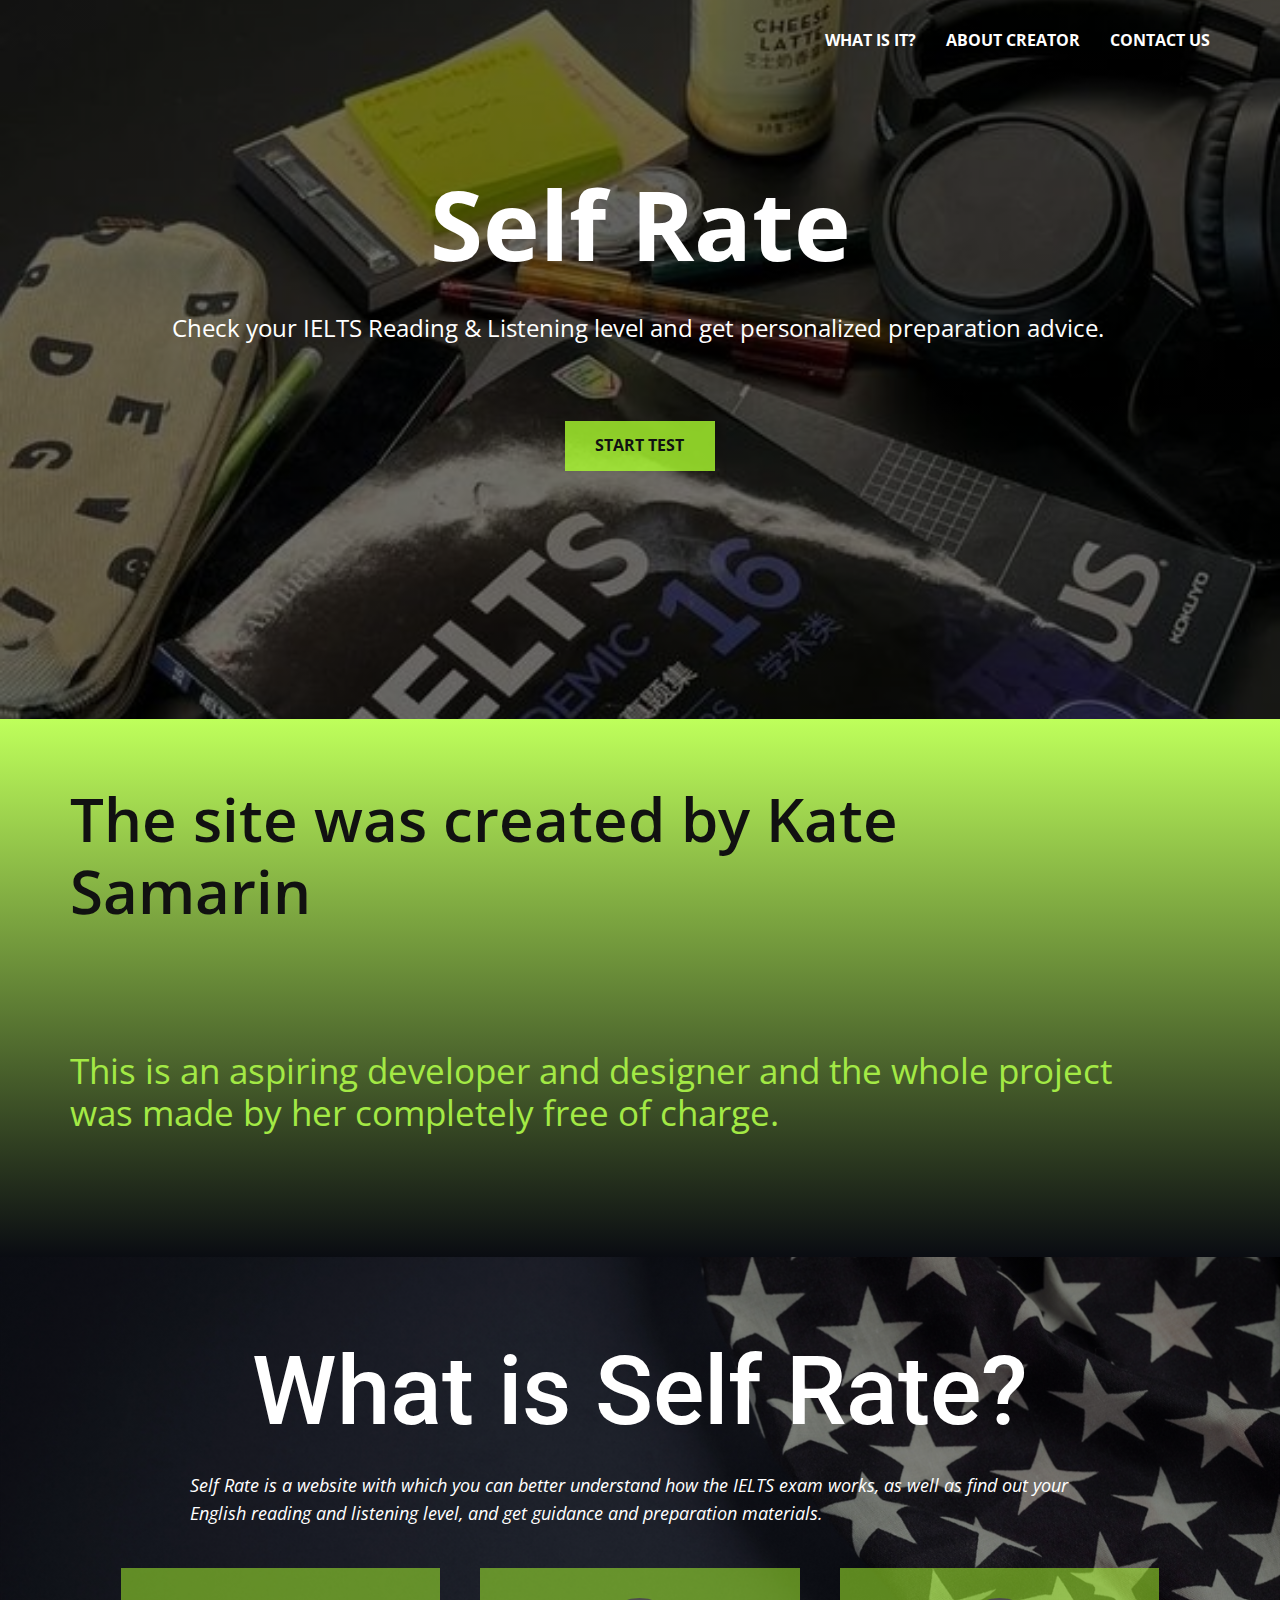
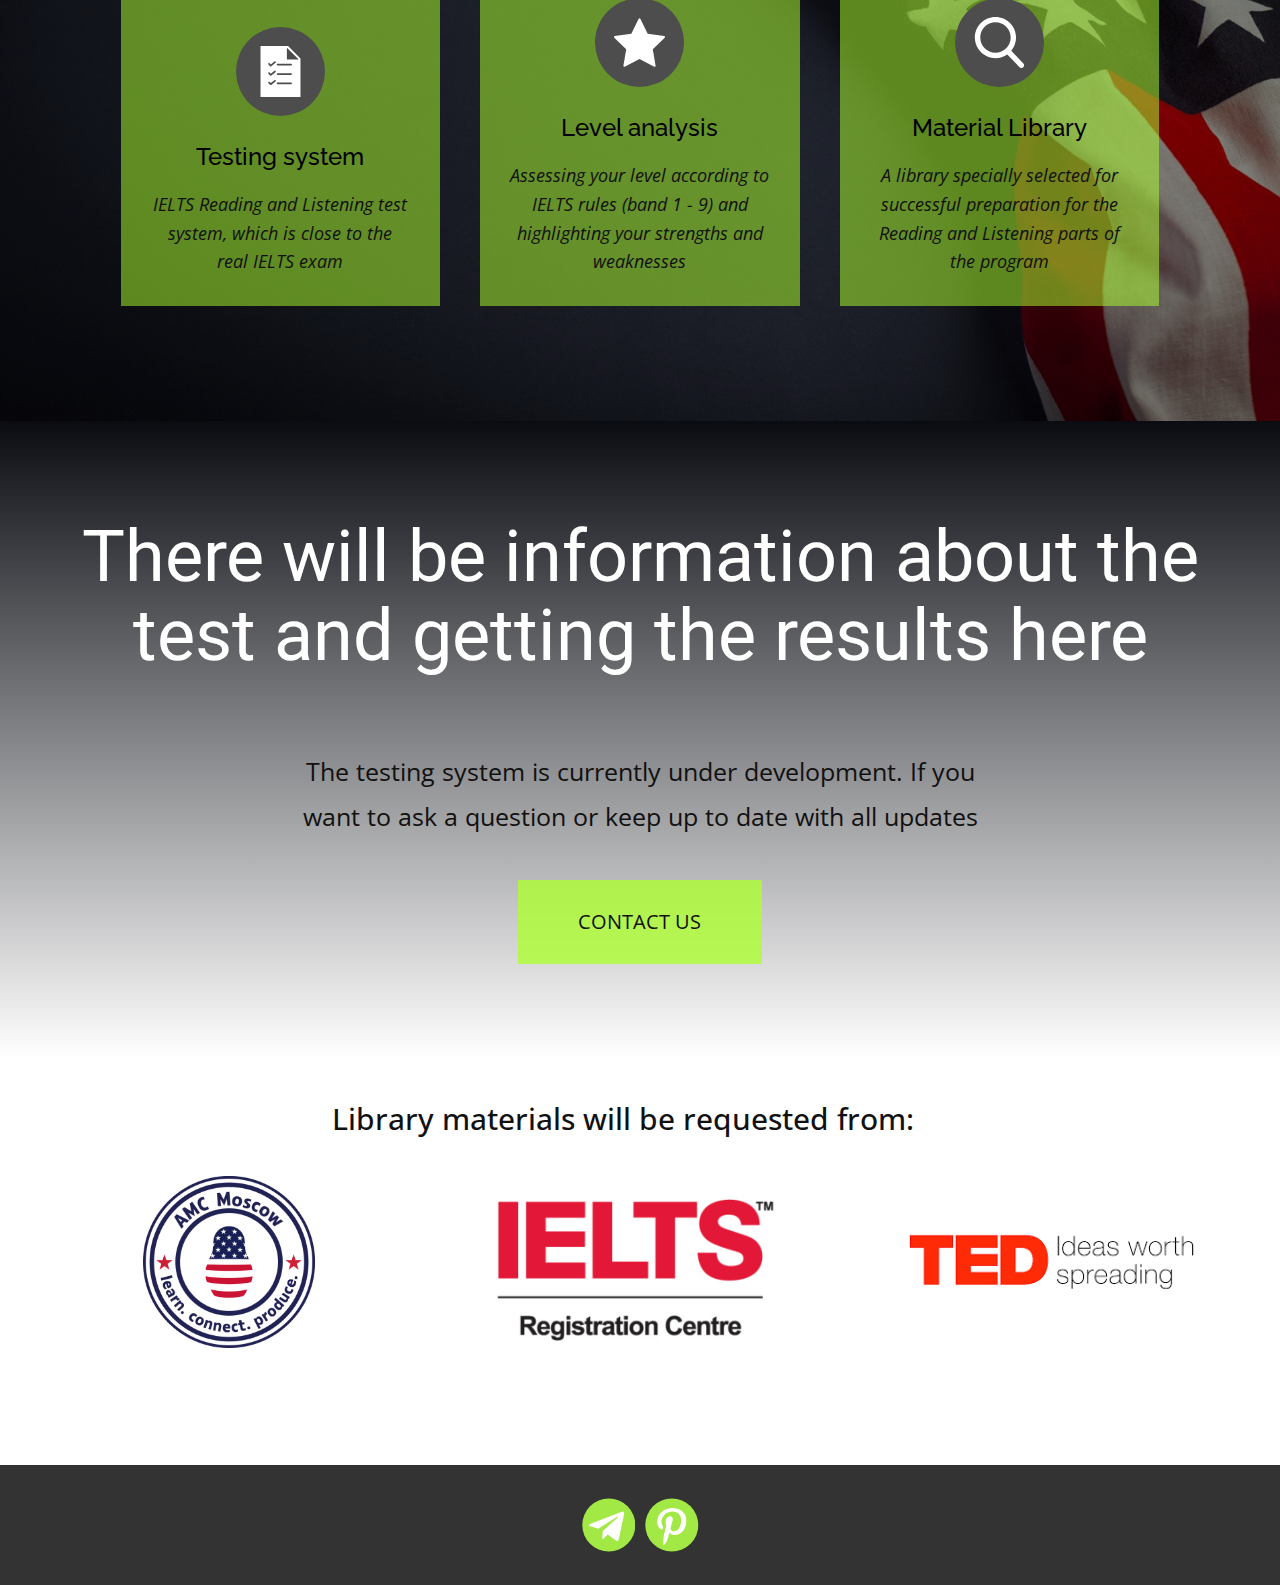
<file: index.html>
<!DOCTYPE html>
<html style="font-size: 16px;" lang="ru"><head>
    <meta name="viewport" content="width=device-width, initial-scale=1.0">
    <meta charset="utf-8">
    <meta name="keywords" content="Self Rate, What is Self Rate?, There will be information about the test and getting the results here​​, Contact Us">
    <meta name="description" content="">
    <title>main</title>
    <link rel="stylesheet" href="nicepage.css" media="screen">
<link rel="stylesheet" href="main.css" media="screen">
    <script class="u-script" type="text/javascript" src="jquery.js" defer=""></script>
    <script class="u-script" type="text/javascript" src="nicepage.js" defer=""></script>
    <link id="u-theme-google-font" rel="stylesheet" href="https://fonts.googleapis.com/css?family=Roboto:100,100i,300,300i,400,400i,500,500i,700,700i,900,900i|Open+Sans:300,300i,400,400i,500,500i,600,600i,700,700i,800,800i">
    <link id="u-page-google-font" rel="stylesheet" href="https://fonts.googleapis.com/css?family=Open+Sans:300,300i,400,400i,500,500i,600,600i,700,700i,800,800i|Raleway:100,100i,200,200i,300,300i,400,400i,500,500i,600,600i,700,700i,800,800i,900,900i">
    
    
    
    
    
    
    
    <script type="application/ld+json">{
		"@context": "http://schema.org",
		"@type": "Organization",
		"name": "",
		"sameAs": [
				"https://web.telegram.org/a/#-1002095829062",
				"https://ru.pinterest.com/kissdreamsuperslim/self-rate/"
		]
}</script>
    <meta name="theme-color" content="#478ac9">
    <meta property="og:title" content="main">
    <meta property="og:type" content="website">
  <meta data-intl-tel-input-cdn-path="intlTelInput/"></head>
  <body data-home-page="main.html" data-home-page-title="main" data-path-to-root="./" data-include-products="false" class="u-body u-overlap u-overlap-transparent u-xl-mode" data-lang="ru"><header class="u-clearfix u-custom-color-4 u-header u-header" id="sec-a756"><div class="u-clearfix u-sheet u-valign-middle u-sheet-1">
        <nav class="u-menu u-menu-one-level u-offcanvas u-menu-1">
          <div class="menu-collapse" style="font-size: 1rem; letter-spacing: 0px; font-weight: 700; text-transform: uppercase;">
            <a class="u-button-style u-custom-active-border-color u-custom-border u-custom-border-color u-custom-borders u-custom-hover-border-color u-custom-left-right-menu-spacing u-custom-padding-bottom u-custom-text-active-color u-custom-text-color u-custom-text-hover-color u-custom-top-bottom-menu-spacing u-nav-link u-text-active-palette-1-base u-text-hover-palette-2-base" href="#">
              <svg class="u-svg-link" viewBox="0 0 24 24"><use xmlns:xlink="http://www.w3.org/1999/xlink" xlink:href="#menu-hamburger"></use></svg>
              <svg class="u-svg-content" version="1.1" id="menu-hamburger" viewBox="0 0 16 16" x="0px" y="0px" xmlns:xlink="http://www.w3.org/1999/xlink" xmlns="http://www.w3.org/2000/svg"><g><rect y="1" width="16" height="2"></rect><rect y="7" width="16" height="2"></rect><rect y="13" width="16" height="2"></rect>
</g></svg>
            </a>
          </div>
          <div class="u-custom-menu u-nav-container">
            <ul class="u-nav u-spacing-30 u-unstyled u-nav-1"><li class="u-nav-item"><a class="u-border-2 u-border-active-custom-color-1 u-border-hover-custom-color-1 u-border-no-left u-border-no-right u-border-no-top u-button-style u-nav-link u-text-active-custom-color-1 u-text-hover-custom-color-1 u-text-white" href="main.html#carousel_46c8" style="padding: 10px 0px;">What is it?</a>
</li><li class="u-nav-item"><a class="u-border-2 u-border-active-custom-color-1 u-border-hover-custom-color-1 u-border-no-left u-border-no-right u-border-no-top u-button-style u-nav-link u-text-active-custom-color-1 u-text-hover-custom-color-1 u-text-white" href="main.html#sec-3a08" style="padding: 10px 0px;">About creator</a>
</li><li class="u-nav-item"><a class="u-border-2 u-border-active-custom-color-1 u-border-hover-custom-color-1 u-border-no-left u-border-no-right u-border-no-top u-button-style u-nav-link u-text-active-custom-color-1 u-text-hover-custom-color-1 u-text-white" href="contact-us.html" style="padding: 10px 0px;">Contact us</a>
</li></ul>
          </div>
          <div class="u-custom-menu u-nav-container-collapse">
            <div class="u-black u-container-style u-inner-container-layout u-opacity u-opacity-95 u-sidenav">
              <div class="u-inner-container-layout u-sidenav-overflow">
                <div class="u-menu-close"></div>
                <ul class="u-align-center u-nav u-popupmenu-items u-unstyled u-nav-2"><li class="u-nav-item"><a class="u-button-style u-nav-link" href="main.html#carousel_46c8">What is it?</a>
</li><li class="u-nav-item"><a class="u-button-style u-nav-link" href="main.html#sec-3a08">About creator</a>
</li><li class="u-nav-item"><a class="u-button-style u-nav-link" href="contact-us.html">Contact us</a>
</li></ul>
              </div>
            </div>
            <div class="u-black u-menu-overlay u-opacity u-opacity-70"></div>
          </div>
        </nav>
      </div></header>
    <section class="u-align-center u-clearfix u-image u-shading u-section-1" src="" data-image-width="564" data-image-height="752" id="sec-10eb">
      <div class="u-clearfix u-sheet u-sheet-1">
        <h1 class="u-custom-font u-font-open-sans u-text u-text-default u-title u-text-1">Self Rate</h1>
        <p class="u-large-text u-text u-text-default u-text-variant u-text-2">Check your IELTS Reading &amp; Listening level and get personalized preparation advice.</p>
        <a href="test.html" class="u-border-none u-btn u-button-style u-custom-color-1 u-btn-1" title="На данный момент сайт все еще в разработке.">start test<br>
        </a>
      </div>
    </section>
    <section class="u-clearfix u-gradient u-section-2" id="sec-3a08">
      <div class="u-clearfix u-sheet u-sheet-1">
        <h3 class="u-custom-font u-font-open-sans u-text u-text-1">The site was created by Kate Samarin</h3>
        <h4 class="u-align-left u-custom-font u-font-open-sans u-hover-feature u-text u-text-custom-color-5 u-text-2">This is an aspiring developer and designer and the whole project was made by her completely free of charge.<span style="font-weight: 500;">
            <span style="font-weight: 500;"></span>
          </span>
        </h4>
      </div>
      
    </section>
    <section class="u-align-center u-clearfix u-image u-shading u-section-3" id="carousel_46c8" data-image-width="5480" data-image-height="3654">
      <div class="u-clearfix u-sheet u-sheet-1">
        <h2 class="u-text u-text-body-alt-color u-text-1">What is Self Rate?</h2>
        <p class="u-align-left u-text u-text-body-alt-color u-text-2">Self Rate is a website with which you can better understand how the IELTS exam works, as well as find out your English reading and listening level, and get guidance and preparation materials.</p>
        <div class="u-list u-list-1">
          <div class="u-repeater u-repeater-1">
            <div class="u-align-center u-container-style u-custom-color-1 u-list-item u-opacity u-opacity-65 u-repeater-item u-list-item-1" data-href="main.html#sec-8a32">
              <div class="u-container-layout u-similar-container u-valign-bottom u-container-layout-1"><span class="u-align-center u-grey-70 u-icon u-icon-circle u-icon-1"><svg class="u-svg-link" preserveAspectRatio="xMidYMin slice" viewBox="0 0 60 60" style=""><use xmlns:xlink="http://www.w3.org/1999/xlink" xlink:href="#svg-c6a5"></use></svg><svg class="u-svg-content" viewBox="0 0 60 60" x="0px" y="0px" id="svg-c6a5" style="enable-background:new 0 0 60 60;"><path d="M38.914,0H6.5v60h47V14.586L38.914,0z M24.125,41.781l-5,4C18.941,45.928,18.72,46,18.5,46
	c-0.257,0-0.514-0.099-0.708-0.293l-2-2c-0.391-0.391-0.391-1.023,0-1.414s1.023-0.391,1.414,0l1.367,1.367l4.301-3.441
	c0.43-0.345,1.061-0.275,1.405,0.156C24.626,40.807,24.556,41.436,24.125,41.781z M24.125,30.781l-5,4
	C18.941,34.928,18.72,35,18.5,35c-0.257,0-0.514-0.099-0.708-0.293l-2-2c-0.391-0.391-0.391-1.023,0-1.414s1.023-0.391,1.414,0
	l1.367,1.367l4.301-3.441c0.43-0.345,1.061-0.275,1.405,0.156C24.626,29.807,24.556,30.436,24.125,30.781z M24.125,19.781l-5,4
	C18.941,23.928,18.72,24,18.5,24c-0.257,0-0.514-0.099-0.708-0.293l-2-2c-0.391-0.391-0.391-1.023,0-1.414s1.023-0.391,1.414,0
	l1.367,1.367l4.301-3.441c0.43-0.345,1.061-0.275,1.405,0.156C24.626,18.807,24.556,19.436,24.125,19.781z M42.5,45h-16
	c-0.552,0-1-0.447-1-1s0.448-1,1-1h16c0.552,0,1,0.447,1,1S43.052,45,42.5,45z M42.5,34h-16c-0.552,0-1-0.447-1-1s0.448-1,1-1h16
	c0.552,0,1,0.447,1,1S43.052,34,42.5,34z M42.5,23h-16c-0.552,0-1-0.447-1-1s0.448-1,1-1h16c0.552,0,1,0.447,1,1S43.052,23,42.5,23z
	 M37.5,16V2l14,14H37.5z"></path></svg></span>
                <h4 class="u-custom-font u-font-raleway u-text u-text-black u-text-3">Testing system</h4>
                <p class="u-text u-text-4">IELTS Reading and Listening test system, which is close to the real IELTS exam</p>
              </div>
            </div>
            <div class="u-align-center u-container-style u-custom-color-1 u-hover-feature u-list-item u-opacity u-opacity-65 u-repeater-item u-video-cover u-list-item-2" data-href="main.html#sec-8a32">
              <div class="u-container-layout u-similar-container u-valign-bottom u-container-layout-2"><span class="u-align-center u-grey-70 u-icon u-icon-circle u-icon-2"><svg class="u-svg-link" preserveAspectRatio="xMidYMin slice" viewBox="0 0 55.867 55.867" style=""><use xmlns:xlink="http://www.w3.org/1999/xlink" xlink:href="#svg-78c8"></use></svg><svg class="u-svg-content" viewBox="0 0 55.867 55.867" x="0px" y="0px" id="svg-78c8" style="enable-background:new 0 0 55.867 55.867;"><path d="M55.818,21.578c-0.118-0.362-0.431-0.626-0.808-0.681L36.92,18.268L28.83,1.876c-0.168-0.342-0.516-0.558-0.896-0.558
	s-0.729,0.216-0.896,0.558l-8.091,16.393l-18.09,2.629c-0.377,0.055-0.689,0.318-0.808,0.681c-0.117,0.361-0.02,0.759,0.253,1.024
	l13.091,12.76l-3.091,18.018c-0.064,0.375,0.09,0.754,0.397,0.978c0.309,0.226,0.718,0.255,1.053,0.076l16.182-8.506l16.18,8.506
	c0.146,0.077,0.307,0.115,0.466,0.115c0.207,0,0.413-0.064,0.588-0.191c0.308-0.224,0.462-0.603,0.397-0.978l-3.09-18.017
	l13.091-12.761C55.838,22.336,55.936,21.939,55.818,21.578z"></path></svg></span>
                <h4 class="u-custom-font u-font-raleway u-text u-text-black u-text-5">Level analysis</h4>
                <p class="u-text u-text-6">Assessing your level according to IELTS rules (band 1 - 9) and highlighting your strengths and weaknesses</p>
              </div>
            </div>
            <div class="u-align-center u-container-style u-custom-color-1 u-list-item u-opacity u-opacity-65 u-repeater-item u-video-cover u-list-item-3" data-href="main.html#sec-72f0">
              <div class="u-container-layout u-similar-container u-valign-bottom u-container-layout-3"><span class="u-align-center u-grey-70 u-icon u-icon-circle u-icon-3" data-href="main.html#sec-72f0"><svg class="u-svg-link" preserveAspectRatio="xMidYMin slice" viewBox="0 0 56.966 56.966" style=""><use xmlns:xlink="http://www.w3.org/1999/xlink" xlink:href="#svg-3903"></use></svg><svg class="u-svg-content" viewBox="0 0 56.966 56.966" x="0px" y="0px" id="svg-3903" style="enable-background:new 0 0 56.966 56.966;"><path d="M55.146,51.887L41.588,37.786c3.486-4.144,5.396-9.358,5.396-14.786c0-12.682-10.318-23-23-23s-23,10.318-23,23
	s10.318,23,23,23c4.761,0,9.298-1.436,13.177-4.162l13.661,14.208c0.571,0.593,1.339,0.92,2.162,0.92
	c0.779,0,1.518-0.297,2.079-0.837C56.255,54.982,56.293,53.08,55.146,51.887z M23.984,6c9.374,0,17,7.626,17,17s-7.626,17-17,17
	s-17-7.626-17-17S14.61,6,23.984,6z"></path></svg></span>
                <h4 class="u-custom-font u-font-raleway u-text u-text-black u-text-7">Material Library</h4>
                <p class="u-text u-text-8"> A library specially selected for successful preparation for the Reading and Listening parts of the program</p>
              </div>
            </div>
          </div>
        </div>
      </div>
      
    </section>
    <section class="u-align-center u-clearfix u-gradient u-section-4" id="sec-8a32">
      <div class="u-clearfix u-sheet u-sheet-1">
        <h1 class="u-text u-text-default u-text-white u-text-1">There will be information about the test and getting the results here<span style="font-size: 3.75rem;"></span>
        </h1>
        <p class="u-text u-text-2">The testing system is currently under development. If you want to ask a question or keep up to date with all updates</p>
        <a href="contact-us.html" class="u-border-none u-btn u-button-style u-custom-color-1 u-hover-palette-5-dark-2 u-btn-1"> CONTACT US</a>
      </div>
    </section>
    <section class="u-clearfix u-white u-section-5" id="sec-72f0">
      <div class="u-clearfix u-sheet u-sheet-1">
        <h4 class="u-custom-font u-font-open-sans u-text u-text-1">Library materials will be requested from:&nbsp;</h4>
        <div class="custom-expanded u-gallery u-layout-grid u-lightbox u-no-transition u-show-text-none u-gallery-1" id="carousel-aeef">
          <div class="u-gallery-inner u-gallery-inner-1" role="listbox">
            <div class="u-gallery-item u-shape-rectangle u-gallery-item-1" data-animation-name="" data-animation-duration="0" data-animation-delay="0" data-animation-direction="" data-href="https://amc.ru/en/home/" data-target="_blank">
              <div class="u-back-slide">
                <img class="u-back-image u-expanded u-image-contain" src="images/cropped-AMC-Logo-New-transparent-1024x1024.png" data-image-width="1024" data-image-height="1024">
              </div>
              <div class="u-align-center u-over-slide u-shading u-over-slide-1"></div>
            </div>
            <div class="u-gallery-item u-shape-rectangle u-gallery-item-2" data-animation-name="" data-animation-duration="0" data-animation-delay="0" data-animation-direction="" data-href="https://ielts.org/" data-target="_blank">
              <div class="u-back-slide" data-image-width="762" data-image-height="388">
                <img class="u-back-image u-expanded" src="images/2023-12-1716.40.31.png" data-image-width="524" data-image-height="258">
              </div>
              <div class="u-align-center u-over-slide u-shading u-over-slide-2"></div>
            </div>
            <div class="u-gallery-item u-shape-rectangle u-gallery-item-3" data-animation-name="" data-animation-duration="0" data-animation-delay="0" data-animation-direction="" data-href="https://www.ted.com/" data-target="_blank">
              <div class="u-back-slide">
                <img class="u-back-image u-expanded u-image-contain" src="images/ted_logo.png" data-image-width="300" data-image-height="168">
              </div>
              <div class="u-align-center u-over-slide u-shading u-over-slide-3"></div>
            </div>
          </div>
        </div>
      </div>
    </section>
    <style class="u-overlap-style">.u-overlap:not(.u-sticky-scroll) .u-header {
transparency: 100 !important
}</style>
    
    
    
    <footer class="u-align-center-md u-align-center-sm u-align-center-xs u-clearfix u-footer u-grey-80" id="sec-3b1e"><div class="u-clearfix u-sheet u-sheet-1">
        <div class="u-align-left u-social-icons u-spacing-10 u-social-icons-1" data-animation-name="" data-animation-duration="0" data-animation-direction="">
          <a class="u-social-url" target="_blank" data-type="Telegram" title="Telegram" href="https://web.telegram.org/a/#-1002095829062"><span class="u-icon u-social-icon u-social-telegram u-text-custom-color-5 u-icon-1"><svg class="u-svg-link" preserveAspectRatio="xMidYMin slice" viewBox="0 0 112 112" style=""><use xmlns:xlink="http://www.w3.org/1999/xlink" xlink:href="#svg-a0a1"></use></svg><svg class="u-svg-content" viewBox="0 0 112 112" x="0" y="0" id="svg-a0a1"><circle fill="currentColor" cx="56.1" cy="56.1" r="55"></circle><path fill="#FFFFFF" d="M18.4,53.2l64.7-24.9c3-1.1,5.6,0.7,4.7,5.3l0,0l-11,51.8c-0.8,3.7-3,4.6-6.1,2.8L53.9,75.8l-8.1,7.8
	c-0.9,0.9-1.7,1.6-3.4,1.6l1.2-17l31.1-28c1.4-1.2-0.3-1.9-2.1-0.7L34.2,63.7l-16.6-5.2C14,57.4,14,54.9,18.4,53.2L18.4,53.2z"></path></svg></span>
          </a>
          <a class="u-social-url" target="_blank" data-type="Pinterest" title="Pinterest" href="https://ru.pinterest.com/kissdreamsuperslim/self-rate/"><span class="u-icon u-social-icon u-social-pinterest u-text-custom-color-5 u-icon-2"><svg class="u-svg-link" preserveAspectRatio="xMidYMin slice" viewBox="0 0 112 112" style=""><use xmlns:xlink="http://www.w3.org/1999/xlink" xlink:href="#svg-3374"></use></svg><svg class="u-svg-content" viewBox="0 0 112 112" x="0" y="0" id="svg-3374"><circle fill="currentColor" cx="56.1" cy="56.1" r="55"></circle><path fill="#FFFFFF" d="M61.1,76.9c-4.7-0.3-6.7-2.7-10.3-5c-2,10.7-4.6,20.9-11.9,26.2c-2.2-16.1,3.3-28.2,5.9-41
      c-4.4-7.5,0.6-22.5,9.9-18.8c11.6,4.6-10,27.8,4.4,30.7C74.2,72,80.3,42.8,71,33.4C57.5,19.6,31.7,33,34.9,52.6
      c0.8,4.8,5.8,6.2,2,12.9c-8.7-1.9-11.2-8.8-10.9-17.8C26.5,32.8,39.3,22.5,52.2,21c16.3-1.9,31.6,5.9,33.7,21.2
      C88.2,59.5,78.6,78.2,61.1,76.9z"></path></svg></span>
          </a>
        </div>
      </div></footer>
  
</body></html>
</file>
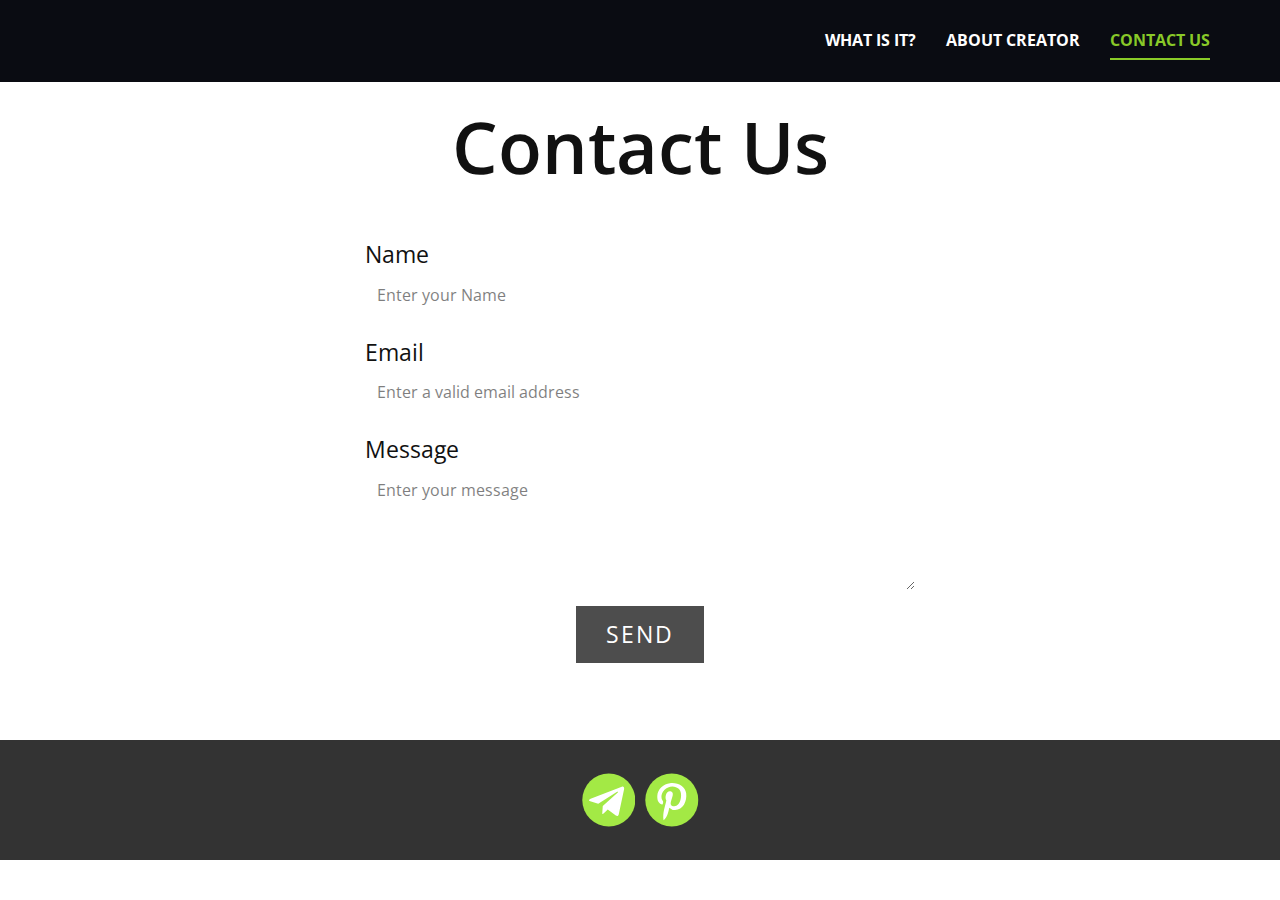
<file: contact-us.html>
<!DOCTYPE html>
<html style="font-size: 16px;" lang="ru"><head>
    <meta name="viewport" content="width=device-width, initial-scale=1.0">
    <meta charset="utf-8">
    <meta name="keywords" content="Empire State Building, Contact Us">
    <meta name="description" content="">
    <title>contact us</title>
    <link rel="stylesheet" href="nicepage.css" media="screen">
<link rel="stylesheet" href="contact-us.css" media="screen">
    <script class="u-script" type="text/javascript" src="jquery.js" defer=""></script>
    <script class="u-script" type="text/javascript" src="nicepage.js" defer=""></script>
    <meta name="referrer" content="origin">
    <link id="u-theme-google-font" rel="stylesheet" href="https://fonts.googleapis.com/css?family=Roboto:100,100i,300,300i,400,400i,500,500i,700,700i,900,900i|Open+Sans:300,300i,400,400i,500,500i,600,600i,700,700i,800,800i">
    <link id="u-page-google-font" rel="stylesheet" href="https://fonts.googleapis.com/css?family=Open+Sans:300,300i,400,400i,500,500i,600,600i,700,700i,800,800i">
    
    
    
    <script type="application/ld+json">{
		"@context": "http://schema.org",
		"@type": "Organization",
		"name": "",
		"sameAs": [
				"https://web.telegram.org/a/#-1002095829062",
				"https://ru.pinterest.com/kissdreamsuperslim/self-rate/"
		]
}</script>
    <meta name="theme-color" content="#478ac9">
    <meta property="og:title" content="contact us">
    <meta property="og:type" content="website">
  <meta data-intl-tel-input-cdn-path="intlTelInput/"></head>
  <body data-path-to-root="./" data-include-products="false" class="u-body u-xl-mode" data-lang="ru"><header class="u-clearfix u-custom-color-4 u-header u-header" id="sec-a756"><div class="u-clearfix u-sheet u-valign-middle u-sheet-1">
        <nav class="u-menu u-menu-one-level u-offcanvas u-menu-1">
          <div class="menu-collapse" style="font-size: 1rem; letter-spacing: 0px; font-weight: 700; text-transform: uppercase;">
            <a class="u-button-style u-custom-active-border-color u-custom-border u-custom-border-color u-custom-borders u-custom-hover-border-color u-custom-left-right-menu-spacing u-custom-padding-bottom u-custom-text-active-color u-custom-text-color u-custom-text-hover-color u-custom-top-bottom-menu-spacing u-nav-link u-text-active-palette-1-base u-text-hover-palette-2-base" href="#">
              <svg class="u-svg-link" viewBox="0 0 24 24"><use xmlns:xlink="http://www.w3.org/1999/xlink" xlink:href="#menu-hamburger"></use></svg>
              <svg class="u-svg-content" version="1.1" id="menu-hamburger" viewBox="0 0 16 16" x="0px" y="0px" xmlns:xlink="http://www.w3.org/1999/xlink" xmlns="http://www.w3.org/2000/svg"><g><rect y="1" width="16" height="2"></rect><rect y="7" width="16" height="2"></rect><rect y="13" width="16" height="2"></rect>
</g></svg>
            </a>
          </div>
          <div class="u-custom-menu u-nav-container">
            <ul class="u-nav u-spacing-30 u-unstyled u-nav-1"><li class="u-nav-item"><a class="u-border-2 u-border-active-custom-color-1 u-border-hover-custom-color-1 u-border-no-left u-border-no-right u-border-no-top u-button-style u-nav-link u-text-active-custom-color-1 u-text-hover-custom-color-1 u-text-white" href="main.html#carousel_46c8" style="padding: 10px 0px;">What is it?</a>
</li><li class="u-nav-item"><a class="u-border-2 u-border-active-custom-color-1 u-border-hover-custom-color-1 u-border-no-left u-border-no-right u-border-no-top u-button-style u-nav-link u-text-active-custom-color-1 u-text-hover-custom-color-1 u-text-white" href="main.html#sec-3a08" style="padding: 10px 0px;">About creator</a>
</li><li class="u-nav-item"><a class="u-border-2 u-border-active-custom-color-1 u-border-hover-custom-color-1 u-border-no-left u-border-no-right u-border-no-top u-button-style u-nav-link u-text-active-custom-color-1 u-text-hover-custom-color-1 u-text-white" href="contact-us.html" style="padding: 10px 0px;">Contact us</a>
</li></ul>
          </div>
          <div class="u-custom-menu u-nav-container-collapse">
            <div class="u-black u-container-style u-inner-container-layout u-opacity u-opacity-95 u-sidenav">
              <div class="u-inner-container-layout u-sidenav-overflow">
                <div class="u-menu-close"></div>
                <ul class="u-align-center u-nav u-popupmenu-items u-unstyled u-nav-2"><li class="u-nav-item"><a class="u-button-style u-nav-link" href="main.html#carousel_46c8">What is it?</a>
</li><li class="u-nav-item"><a class="u-button-style u-nav-link" href="main.html#sec-3a08">About creator</a>
</li><li class="u-nav-item"><a class="u-button-style u-nav-link" href="contact-us.html">Contact us</a>
</li></ul>
              </div>
            </div>
            <div class="u-black u-menu-overlay u-opacity u-opacity-70"></div>
          </div>
        </nav>
      </div></header>
    <section class="u-align-center u-clearfix u-section-1" id="sec-3a49">
      <div class="u-clearfix u-sheet u-sheet-1">
        <h1 class="u-custom-font u-font-open-sans u-text u-text-default u-text-1">Contact Us</h1>
        <div class="u-form u-form-1">
          <form action="https://forms.nicepagesrv.com/v2/form/process" class="u-clearfix u-form-spacing-15 u-form-vertical u-inner-form" style="padding: 10px;" source="email" name="form">
            <div class="u-form-group u-form-name u-label-top">
              <label for="name-3b9a" class="u-label u-label-1">Name</label>
              <input type="text" placeholder="Enter your Name" id="name-3b9a" name="name" class="u-border-none u-input u-input-rectangle u-input-1" required="">
            </div>
            <div class="u-form-email u-form-group u-label-top">
              <label for="email-3b9a" class="u-label u-label-2">Email</label>
              <input type="email" placeholder="Enter a valid email address" id="email-3b9a" name="email" class="u-border-none u-input u-input-rectangle u-input-2" required="">
            </div>
            <div class="u-form-group u-form-message u-label-top">
              <label for="message-3b9a" class="u-label u-label-3">Message</label>
              <textarea placeholder="Enter your message" rows="4" cols="50" id="message-3b9a" name="message" class="u-border-none u-input u-input-rectangle u-input-3" required=""></textarea>
            </div>
            <div class="u-align-center u-form-group u-form-submit u-label-top">
              <input type="submit" value="submit" class="u-form-control-hidden">
              <a href="#" class="u-border-none u-btn u-btn-rectangle u-btn-submit u-button-style u-grey-70 u-hover-custom-color-5 u-btn-1">send</a>
            </div>
            <div class="u-form-send-message u-form-send-success"> Thank you! Your message has been sent. </div>
            <div class="u-form-send-error u-form-send-message"> Unable to send your message. Please fix errors then try again. </div>
            <input type="hidden" value="" name="recaptchaResponse">
            <input type="hidden" name="formServices" value="ef16f5ae-f221-515f-4845-d26dd9851540">
          </form>
        </div>
      </div>
    </section>
    
    
    
    <footer class="u-align-center-md u-align-center-sm u-align-center-xs u-clearfix u-footer u-grey-80" id="sec-3b1e"><div class="u-clearfix u-sheet u-sheet-1">
        <div class="u-align-left u-social-icons u-spacing-10 u-social-icons-1" data-animation-name="" data-animation-duration="0" data-animation-direction="">
          <a class="u-social-url" target="_blank" data-type="Telegram" title="Telegram" href="https://web.telegram.org/a/#-1002095829062"><span class="u-icon u-social-icon u-social-telegram u-text-custom-color-5 u-icon-1"><svg class="u-svg-link" preserveAspectRatio="xMidYMin slice" viewBox="0 0 112 112" style=""><use xmlns:xlink="http://www.w3.org/1999/xlink" xlink:href="#svg-a0a1"></use></svg><svg class="u-svg-content" viewBox="0 0 112 112" x="0" y="0" id="svg-a0a1"><circle fill="currentColor" cx="56.1" cy="56.1" r="55"></circle><path fill="#FFFFFF" d="M18.4,53.2l64.7-24.9c3-1.1,5.6,0.7,4.7,5.3l0,0l-11,51.8c-0.8,3.7-3,4.6-6.1,2.8L53.9,75.8l-8.1,7.8
	c-0.9,0.9-1.7,1.6-3.4,1.6l1.2-17l31.1-28c1.4-1.2-0.3-1.9-2.1-0.7L34.2,63.7l-16.6-5.2C14,57.4,14,54.9,18.4,53.2L18.4,53.2z"></path></svg></span>
          </a>
          <a class="u-social-url" target="_blank" data-type="Pinterest" title="Pinterest" href="https://ru.pinterest.com/kissdreamsuperslim/self-rate/"><span class="u-icon u-social-icon u-social-pinterest u-text-custom-color-5 u-icon-2"><svg class="u-svg-link" preserveAspectRatio="xMidYMin slice" viewBox="0 0 112 112" style=""><use xmlns:xlink="http://www.w3.org/1999/xlink" xlink:href="#svg-3374"></use></svg><svg class="u-svg-content" viewBox="0 0 112 112" x="0" y="0" id="svg-3374"><circle fill="currentColor" cx="56.1" cy="56.1" r="55"></circle><path fill="#FFFFFF" d="M61.1,76.9c-4.7-0.3-6.7-2.7-10.3-5c-2,10.7-4.6,20.9-11.9,26.2c-2.2-16.1,3.3-28.2,5.9-41
      c-4.4-7.5,0.6-22.5,9.9-18.8c11.6,4.6-10,27.8,4.4,30.7C74.2,72,80.3,42.8,71,33.4C57.5,19.6,31.7,33,34.9,52.6
      c0.8,4.8,5.8,6.2,2,12.9c-8.7-1.9-11.2-8.8-10.9-17.8C26.5,32.8,39.3,22.5,52.2,21c16.3-1.9,31.6,5.9,33.7,21.2
      C88.2,59.5,78.6,78.2,61.1,76.9z"></path></svg></span>
          </a>
        </div>
      </div></footer>
  
</body></html>
</file>
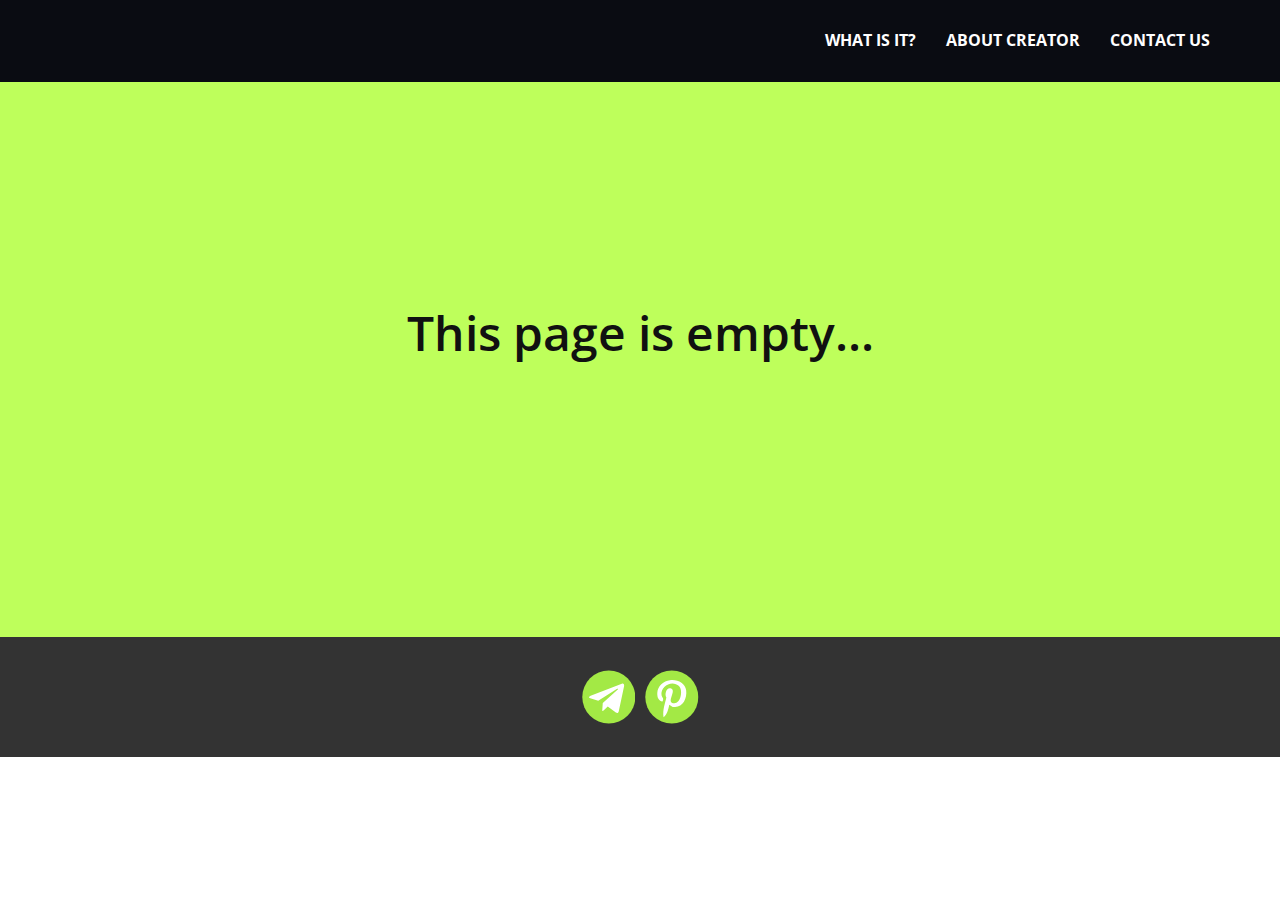
<file: information.html>
<!DOCTYPE html>
<html style="font-size: 16px;" lang="ru"><head>
    <meta name="viewport" content="width=device-width, initial-scale=1.0">
    <meta charset="utf-8">
    <meta name="keywords" content="This page is empty.​​..​​">
    <meta name="description" content="">
    <title>information</title>
    <link rel="stylesheet" href="nicepage.css" media="screen">
<link rel="stylesheet" href="information.css" media="screen">
    <script class="u-script" type="text/javascript" src="jquery.js" defer=""></script>
    <script class="u-script" type="text/javascript" src="nicepage.js" defer=""></script>
    <link id="u-theme-google-font" rel="stylesheet" href="https://fonts.googleapis.com/css?family=Roboto:100,100i,300,300i,400,400i,500,500i,700,700i,900,900i|Open+Sans:300,300i,400,400i,500,500i,600,600i,700,700i,800,800i">
    <link id="u-page-google-font" rel="stylesheet" href="https://fonts.googleapis.com/css?family=Open+Sans:300,300i,400,400i,500,500i,600,600i,700,700i,800,800i">
    
    
    
    <script type="application/ld+json">{
		"@context": "http://schema.org",
		"@type": "Organization",
		"name": "",
		"sameAs": [
				"https://web.telegram.org/a/#-1002095829062",
				"https://ru.pinterest.com/kissdreamsuperslim/self-rate/"
		]
}</script>
    <meta name="theme-color" content="#478ac9">
    <meta property="og:title" content="information">
    <meta property="og:type" content="website">
  <meta data-intl-tel-input-cdn-path="intlTelInput/"></head>
  <body data-path-to-root="./" data-include-products="false" class="u-body u-xl-mode" data-lang="ru"><header class="u-clearfix u-custom-color-4 u-header u-header" id="sec-a756"><div class="u-clearfix u-sheet u-valign-middle u-sheet-1">
        <nav class="u-menu u-menu-one-level u-offcanvas u-menu-1">
          <div class="menu-collapse" style="font-size: 1rem; letter-spacing: 0px; font-weight: 700; text-transform: uppercase;">
            <a class="u-button-style u-custom-active-border-color u-custom-border u-custom-border-color u-custom-borders u-custom-hover-border-color u-custom-left-right-menu-spacing u-custom-padding-bottom u-custom-text-active-color u-custom-text-color u-custom-text-hover-color u-custom-top-bottom-menu-spacing u-nav-link u-text-active-palette-1-base u-text-hover-palette-2-base" href="#">
              <svg class="u-svg-link" viewBox="0 0 24 24"><use xmlns:xlink="http://www.w3.org/1999/xlink" xlink:href="#menu-hamburger"></use></svg>
              <svg class="u-svg-content" version="1.1" id="menu-hamburger" viewBox="0 0 16 16" x="0px" y="0px" xmlns:xlink="http://www.w3.org/1999/xlink" xmlns="http://www.w3.org/2000/svg"><g><rect y="1" width="16" height="2"></rect><rect y="7" width="16" height="2"></rect><rect y="13" width="16" height="2"></rect>
</g></svg>
            </a>
          </div>
          <div class="u-custom-menu u-nav-container">
            <ul class="u-nav u-spacing-30 u-unstyled u-nav-1"><li class="u-nav-item"><a class="u-border-2 u-border-active-custom-color-1 u-border-hover-custom-color-1 u-border-no-left u-border-no-right u-border-no-top u-button-style u-nav-link u-text-active-custom-color-1 u-text-hover-custom-color-1 u-text-white" href="main.html#carousel_46c8" style="padding: 10px 0px;">What is it?</a>
</li><li class="u-nav-item"><a class="u-border-2 u-border-active-custom-color-1 u-border-hover-custom-color-1 u-border-no-left u-border-no-right u-border-no-top u-button-style u-nav-link u-text-active-custom-color-1 u-text-hover-custom-color-1 u-text-white" href="main.html#sec-3a08" style="padding: 10px 0px;">About creator</a>
</li><li class="u-nav-item"><a class="u-border-2 u-border-active-custom-color-1 u-border-hover-custom-color-1 u-border-no-left u-border-no-right u-border-no-top u-button-style u-nav-link u-text-active-custom-color-1 u-text-hover-custom-color-1 u-text-white" href="contact-us.html" style="padding: 10px 0px;">Contact us</a>
</li></ul>
          </div>
          <div class="u-custom-menu u-nav-container-collapse">
            <div class="u-black u-container-style u-inner-container-layout u-opacity u-opacity-95 u-sidenav">
              <div class="u-inner-container-layout u-sidenav-overflow">
                <div class="u-menu-close"></div>
                <ul class="u-align-center u-nav u-popupmenu-items u-unstyled u-nav-2"><li class="u-nav-item"><a class="u-button-style u-nav-link" href="main.html#carousel_46c8">What is it?</a>
</li><li class="u-nav-item"><a class="u-button-style u-nav-link" href="main.html#sec-3a08">About creator</a>
</li><li class="u-nav-item"><a class="u-button-style u-nav-link" href="contact-us.html">Contact us</a>
</li></ul>
              </div>
            </div>
            <div class="u-black u-menu-overlay u-opacity u-opacity-70"></div>
          </div>
        </nav>
      </div></header>
    <section class="u-clearfix u-custom-color-1 u-section-1" id="sec-b3a5">
      <div class="u-clearfix u-sheet u-sheet-1">
        <h2 class="u-custom-font u-font-open-sans u-text u-text-default u-text-1">This page is empty.<span style="font-weight: 700;"></span>..<span style="font-weight: 600;">
            <span style="font-weight: 600;"></span>
          </span>
        </h2>
      </div>
    </section>
    
    
    
    <footer class="u-align-center-md u-align-center-sm u-align-center-xs u-clearfix u-footer u-grey-80" id="sec-3b1e"><div class="u-clearfix u-sheet u-sheet-1">
        <div class="u-align-left u-social-icons u-spacing-10 u-social-icons-1" data-animation-name="" data-animation-duration="0" data-animation-direction="">
          <a class="u-social-url" target="_blank" data-type="Telegram" title="Telegram" href="https://web.telegram.org/a/#-1002095829062"><span class="u-icon u-social-icon u-social-telegram u-text-custom-color-5 u-icon-1"><svg class="u-svg-link" preserveAspectRatio="xMidYMin slice" viewBox="0 0 112 112" style=""><use xmlns:xlink="http://www.w3.org/1999/xlink" xlink:href="#svg-a0a1"></use></svg><svg class="u-svg-content" viewBox="0 0 112 112" x="0" y="0" id="svg-a0a1"><circle fill="currentColor" cx="56.1" cy="56.1" r="55"></circle><path fill="#FFFFFF" d="M18.4,53.2l64.7-24.9c3-1.1,5.6,0.7,4.7,5.3l0,0l-11,51.8c-0.8,3.7-3,4.6-6.1,2.8L53.9,75.8l-8.1,7.8
	c-0.9,0.9-1.7,1.6-3.4,1.6l1.2-17l31.1-28c1.4-1.2-0.3-1.9-2.1-0.7L34.2,63.7l-16.6-5.2C14,57.4,14,54.9,18.4,53.2L18.4,53.2z"></path></svg></span>
          </a>
          <a class="u-social-url" target="_blank" data-type="Pinterest" title="Pinterest" href="https://ru.pinterest.com/kissdreamsuperslim/self-rate/"><span class="u-icon u-social-icon u-social-pinterest u-text-custom-color-5 u-icon-2"><svg class="u-svg-link" preserveAspectRatio="xMidYMin slice" viewBox="0 0 112 112" style=""><use xmlns:xlink="http://www.w3.org/1999/xlink" xlink:href="#svg-3374"></use></svg><svg class="u-svg-content" viewBox="0 0 112 112" x="0" y="0" id="svg-3374"><circle fill="currentColor" cx="56.1" cy="56.1" r="55"></circle><path fill="#FFFFFF" d="M61.1,76.9c-4.7-0.3-6.7-2.7-10.3-5c-2,10.7-4.6,20.9-11.9,26.2c-2.2-16.1,3.3-28.2,5.9-41
      c-4.4-7.5,0.6-22.5,9.9-18.8c11.6,4.6-10,27.8,4.4,30.7C74.2,72,80.3,42.8,71,33.4C57.5,19.6,31.7,33,34.9,52.6
      c0.8,4.8,5.8,6.2,2,12.9c-8.7-1.9-11.2-8.8-10.9-17.8C26.5,32.8,39.3,22.5,52.2,21c16.3-1.9,31.6,5.9,33.7,21.2
      C88.2,59.5,78.6,78.2,61.1,76.9z"></path></svg></span>
          </a>
        </div>
      </div></footer>
  
</body></html>
</file>
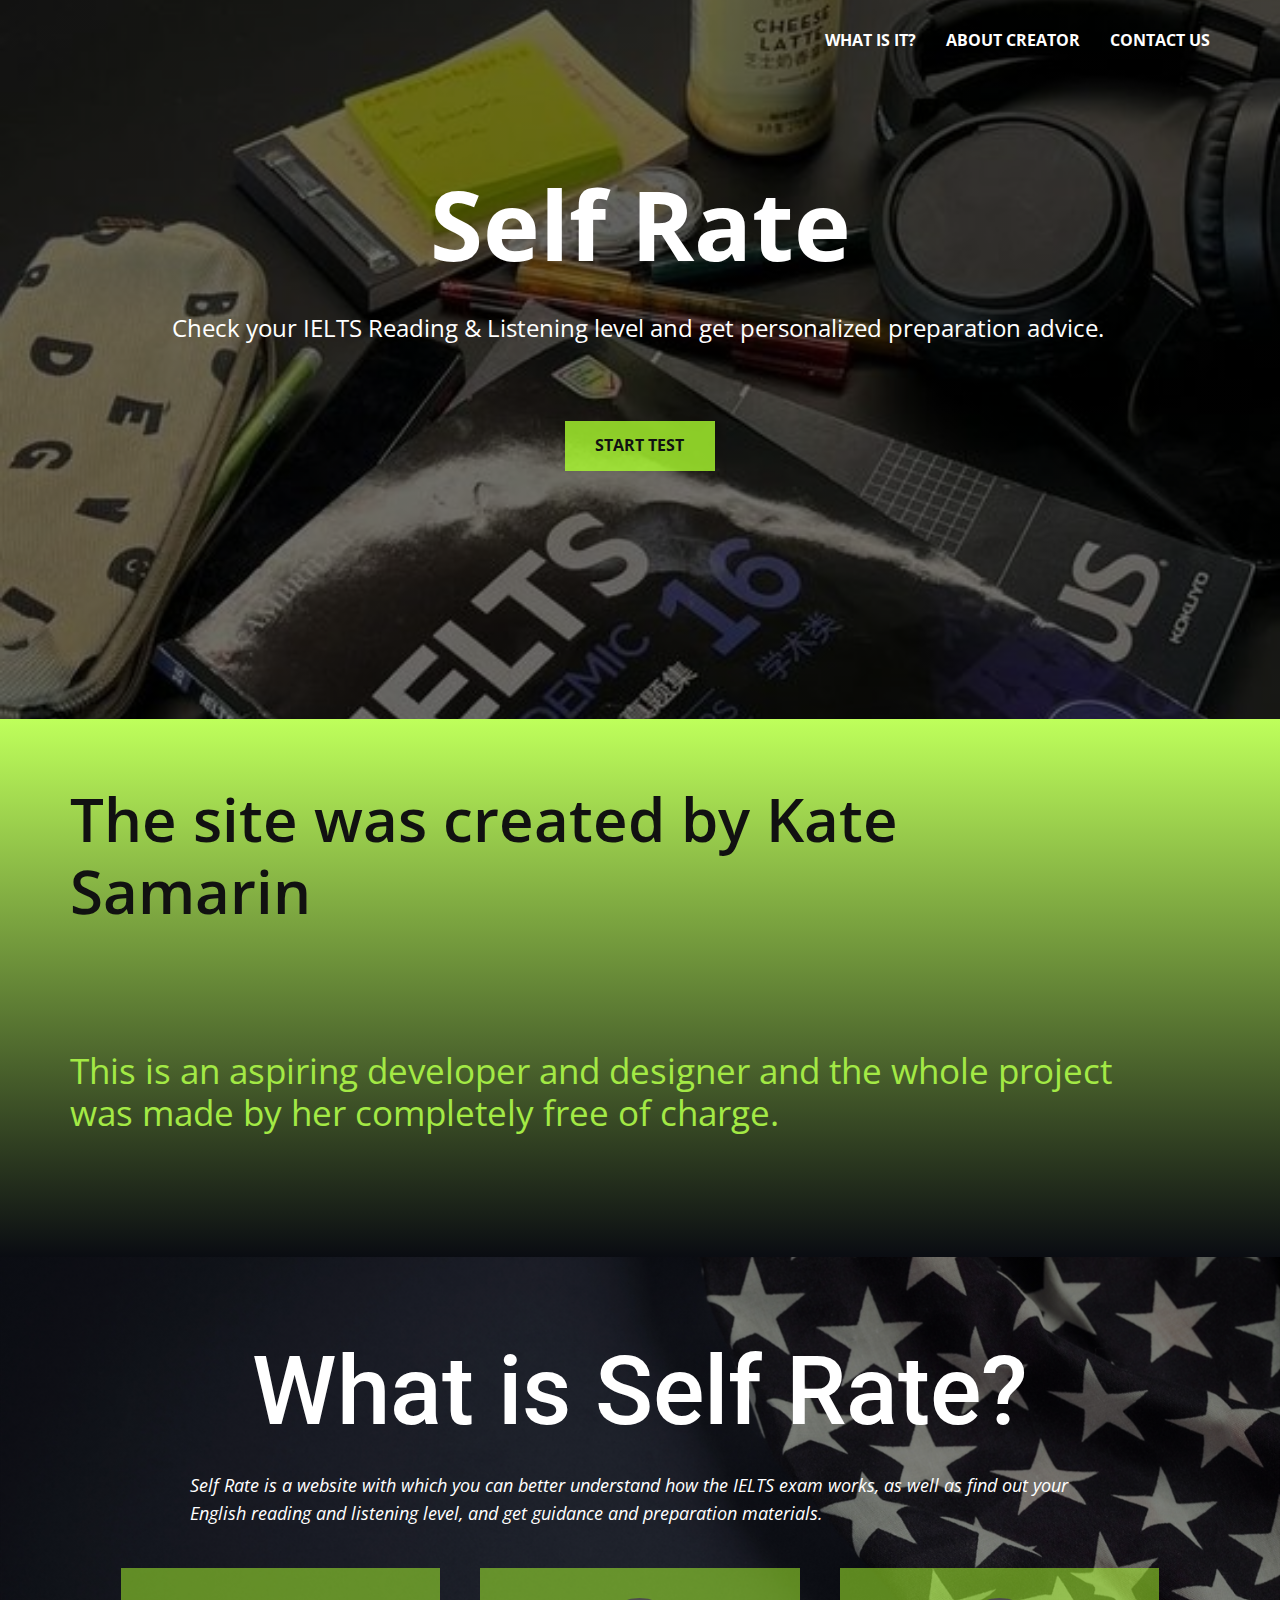
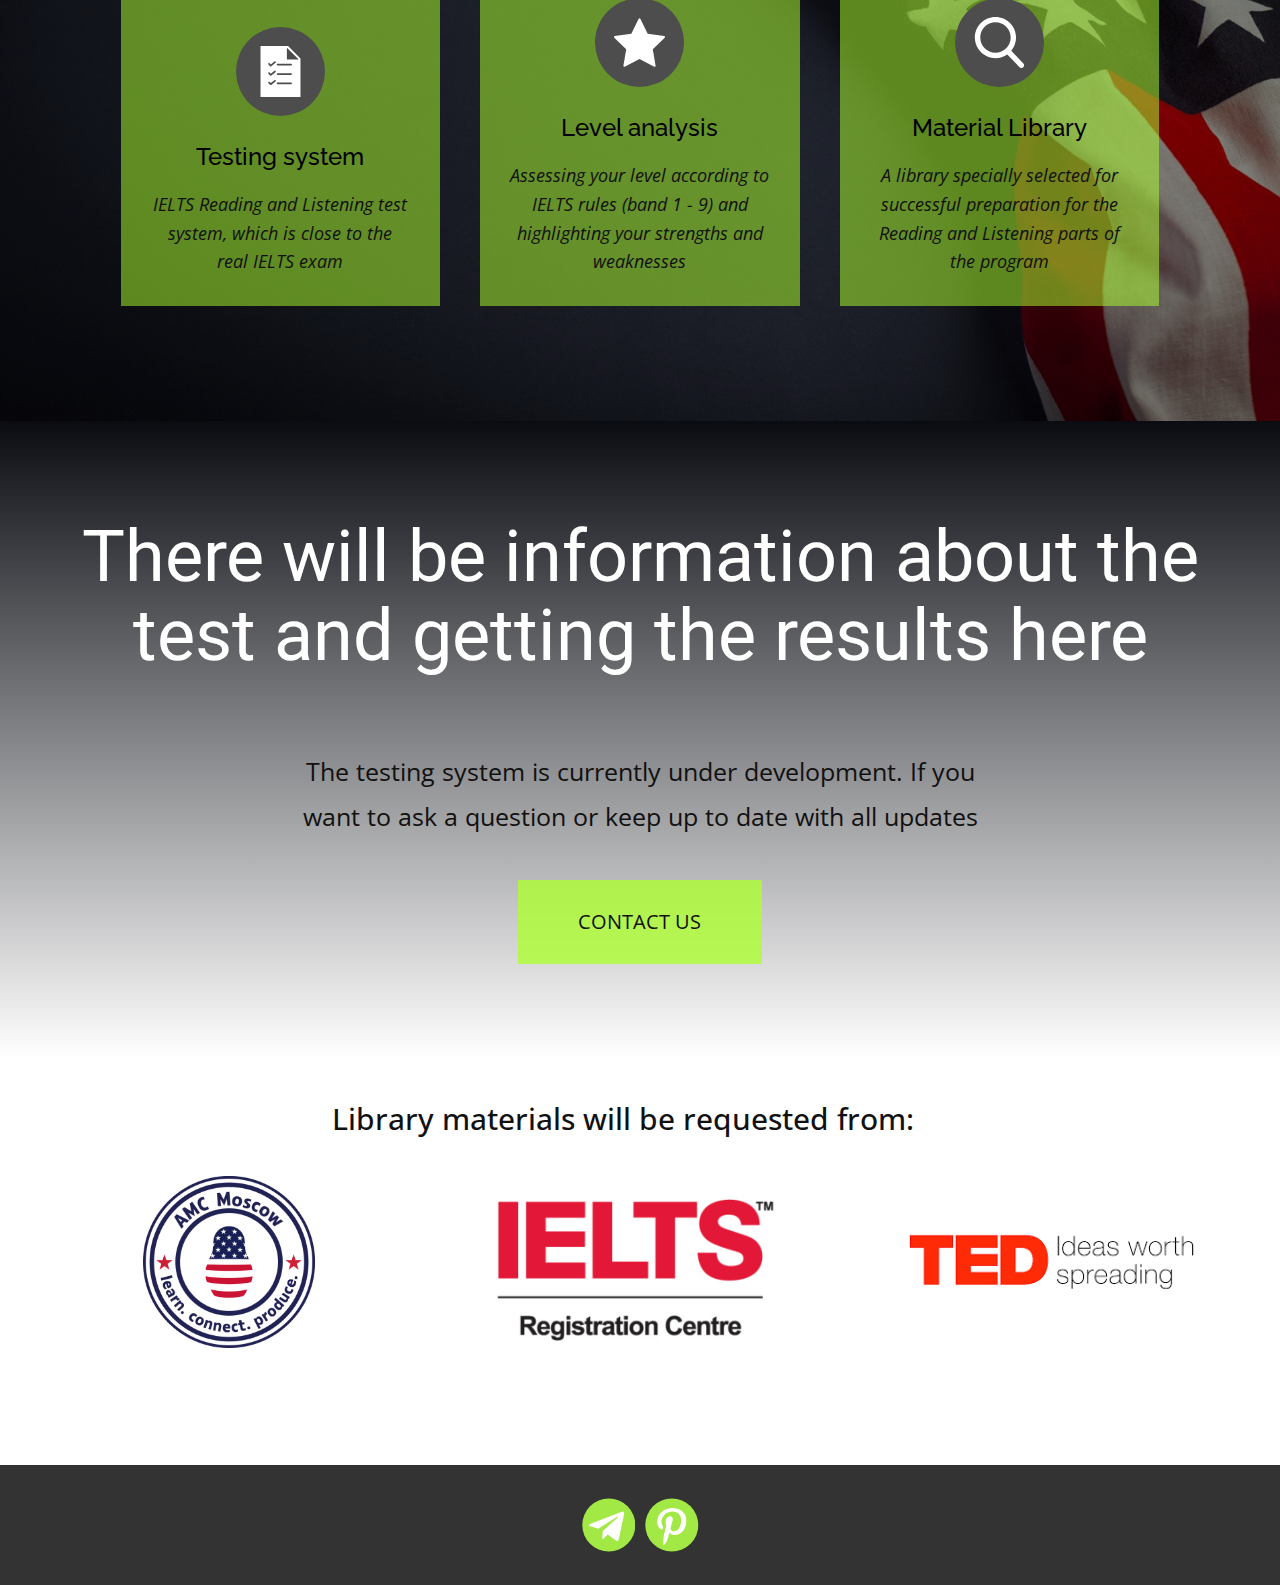
<file: main.html>
<!DOCTYPE html>
<html style="font-size: 16px;" lang="ru"><head>
    <meta name="viewport" content="width=device-width, initial-scale=1.0">
    <meta charset="utf-8">
    <meta name="keywords" content="Self Rate, What is Self Rate?, There will be information about the test and getting the results here​​, Contact Us">
    <meta name="description" content="">
    <title>main</title>
    <link rel="stylesheet" href="nicepage.css" media="screen">
<link rel="stylesheet" href="main.css" media="screen">
    <script class="u-script" type="text/javascript" src="jquery.js" defer=""></script>
    <script class="u-script" type="text/javascript" src="nicepage.js" defer=""></script>
    <link id="u-theme-google-font" rel="stylesheet" href="https://fonts.googleapis.com/css?family=Roboto:100,100i,300,300i,400,400i,500,500i,700,700i,900,900i|Open+Sans:300,300i,400,400i,500,500i,600,600i,700,700i,800,800i">
    <link id="u-page-google-font" rel="stylesheet" href="https://fonts.googleapis.com/css?family=Open+Sans:300,300i,400,400i,500,500i,600,600i,700,700i,800,800i|Raleway:100,100i,200,200i,300,300i,400,400i,500,500i,600,600i,700,700i,800,800i,900,900i">
    
    
    
    
    
    
    
    <script type="application/ld+json">{
		"@context": "http://schema.org",
		"@type": "Organization",
		"name": "",
		"sameAs": [
				"https://web.telegram.org/a/#-1002095829062",
				"https://ru.pinterest.com/kissdreamsuperslim/self-rate/"
		]
}</script>
    <meta name="theme-color" content="#478ac9">
    <meta property="og:title" content="main">
    <meta property="og:type" content="website">
  <meta data-intl-tel-input-cdn-path="intlTelInput/"></head>
  <body data-path-to-root="./" data-include-products="false" class="u-body u-overlap u-overlap-transparent u-xl-mode" data-lang="ru"><header class="u-clearfix u-custom-color-4 u-header u-header" id="sec-a756"><div class="u-clearfix u-sheet u-valign-middle u-sheet-1">
        <nav class="u-menu u-menu-one-level u-offcanvas u-menu-1">
          <div class="menu-collapse" style="font-size: 1rem; letter-spacing: 0px; font-weight: 700; text-transform: uppercase;">
            <a class="u-button-style u-custom-active-border-color u-custom-border u-custom-border-color u-custom-borders u-custom-hover-border-color u-custom-left-right-menu-spacing u-custom-padding-bottom u-custom-text-active-color u-custom-text-color u-custom-text-hover-color u-custom-top-bottom-menu-spacing u-nav-link u-text-active-palette-1-base u-text-hover-palette-2-base" href="#">
              <svg class="u-svg-link" viewBox="0 0 24 24"><use xmlns:xlink="http://www.w3.org/1999/xlink" xlink:href="#menu-hamburger"></use></svg>
              <svg class="u-svg-content" version="1.1" id="menu-hamburger" viewBox="0 0 16 16" x="0px" y="0px" xmlns:xlink="http://www.w3.org/1999/xlink" xmlns="http://www.w3.org/2000/svg"><g><rect y="1" width="16" height="2"></rect><rect y="7" width="16" height="2"></rect><rect y="13" width="16" height="2"></rect>
</g></svg>
            </a>
          </div>
          <div class="u-custom-menu u-nav-container">
            <ul class="u-nav u-spacing-30 u-unstyled u-nav-1"><li class="u-nav-item"><a class="u-border-2 u-border-active-custom-color-1 u-border-hover-custom-color-1 u-border-no-left u-border-no-right u-border-no-top u-button-style u-nav-link u-text-active-custom-color-1 u-text-hover-custom-color-1 u-text-white" href="main.html#carousel_46c8" style="padding: 10px 0px;">What is it?</a>
</li><li class="u-nav-item"><a class="u-border-2 u-border-active-custom-color-1 u-border-hover-custom-color-1 u-border-no-left u-border-no-right u-border-no-top u-button-style u-nav-link u-text-active-custom-color-1 u-text-hover-custom-color-1 u-text-white" href="main.html#sec-3a08" style="padding: 10px 0px;">About creator</a>
</li><li class="u-nav-item"><a class="u-border-2 u-border-active-custom-color-1 u-border-hover-custom-color-1 u-border-no-left u-border-no-right u-border-no-top u-button-style u-nav-link u-text-active-custom-color-1 u-text-hover-custom-color-1 u-text-white" href="contact-us.html" style="padding: 10px 0px;">Contact us</a>
</li></ul>
          </div>
          <div class="u-custom-menu u-nav-container-collapse">
            <div class="u-black u-container-style u-inner-container-layout u-opacity u-opacity-95 u-sidenav">
              <div class="u-inner-container-layout u-sidenav-overflow">
                <div class="u-menu-close"></div>
                <ul class="u-align-center u-nav u-popupmenu-items u-unstyled u-nav-2"><li class="u-nav-item"><a class="u-button-style u-nav-link" href="main.html#carousel_46c8">What is it?</a>
</li><li class="u-nav-item"><a class="u-button-style u-nav-link" href="main.html#sec-3a08">About creator</a>
</li><li class="u-nav-item"><a class="u-button-style u-nav-link" href="contact-us.html">Contact us</a>
</li></ul>
              </div>
            </div>
            <div class="u-black u-menu-overlay u-opacity u-opacity-70"></div>
          </div>
        </nav>
      </div></header>
    <section class="u-align-center u-clearfix u-image u-shading u-section-1" src="" data-image-width="564" data-image-height="752" id="sec-10eb">
      <div class="u-clearfix u-sheet u-sheet-1">
        <h1 class="u-custom-font u-font-open-sans u-text u-text-default u-title u-text-1">Self Rate</h1>
        <p class="u-large-text u-text u-text-default u-text-variant u-text-2">Check your IELTS Reading &amp; Listening level and get personalized preparation advice.</p>
        <a href="test.html" class="u-border-none u-btn u-button-style u-custom-color-1 u-btn-1" title="На данный момент сайт все еще в разработке.">start test<br>
        </a>
      </div>
    </section>
    <section class="u-clearfix u-gradient u-section-2" id="sec-3a08">
      <div class="u-clearfix u-sheet u-sheet-1">
        <h3 class="u-custom-font u-font-open-sans u-text u-text-1">The site was created by Kate Samarin</h3>
        <h4 class="u-align-left u-custom-font u-font-open-sans u-hover-feature u-text u-text-custom-color-5 u-text-2">This is an aspiring developer and designer and the whole project was made by her completely free of charge.<span style="font-weight: 500;">
            <span style="font-weight: 500;"></span>
          </span>
        </h4>
      </div>
      
    </section>
    <section class="u-align-center u-clearfix u-image u-shading u-section-3" id="carousel_46c8" data-image-width="5480" data-image-height="3654">
      <div class="u-clearfix u-sheet u-sheet-1">
        <h2 class="u-text u-text-body-alt-color u-text-1">What is Self Rate?</h2>
        <p class="u-align-left u-text u-text-body-alt-color u-text-2">Self Rate is a website with which you can better understand how the IELTS exam works, as well as find out your English reading and listening level, and get guidance and preparation materials.</p>
        <div class="u-list u-list-1">
          <div class="u-repeater u-repeater-1">
            <div class="u-align-center u-container-style u-custom-color-1 u-list-item u-opacity u-opacity-65 u-repeater-item u-list-item-1" data-href="main.html#sec-8a32">
              <div class="u-container-layout u-similar-container u-valign-bottom u-container-layout-1"><span class="u-align-center u-grey-70 u-icon u-icon-circle u-icon-1"><svg class="u-svg-link" preserveAspectRatio="xMidYMin slice" viewBox="0 0 60 60" style=""><use xmlns:xlink="http://www.w3.org/1999/xlink" xlink:href="#svg-c6a5"></use></svg><svg class="u-svg-content" viewBox="0 0 60 60" x="0px" y="0px" id="svg-c6a5" style="enable-background:new 0 0 60 60;"><path d="M38.914,0H6.5v60h47V14.586L38.914,0z M24.125,41.781l-5,4C18.941,45.928,18.72,46,18.5,46
	c-0.257,0-0.514-0.099-0.708-0.293l-2-2c-0.391-0.391-0.391-1.023,0-1.414s1.023-0.391,1.414,0l1.367,1.367l4.301-3.441
	c0.43-0.345,1.061-0.275,1.405,0.156C24.626,40.807,24.556,41.436,24.125,41.781z M24.125,30.781l-5,4
	C18.941,34.928,18.72,35,18.5,35c-0.257,0-0.514-0.099-0.708-0.293l-2-2c-0.391-0.391-0.391-1.023,0-1.414s1.023-0.391,1.414,0
	l1.367,1.367l4.301-3.441c0.43-0.345,1.061-0.275,1.405,0.156C24.626,29.807,24.556,30.436,24.125,30.781z M24.125,19.781l-5,4
	C18.941,23.928,18.72,24,18.5,24c-0.257,0-0.514-0.099-0.708-0.293l-2-2c-0.391-0.391-0.391-1.023,0-1.414s1.023-0.391,1.414,0
	l1.367,1.367l4.301-3.441c0.43-0.345,1.061-0.275,1.405,0.156C24.626,18.807,24.556,19.436,24.125,19.781z M42.5,45h-16
	c-0.552,0-1-0.447-1-1s0.448-1,1-1h16c0.552,0,1,0.447,1,1S43.052,45,42.5,45z M42.5,34h-16c-0.552,0-1-0.447-1-1s0.448-1,1-1h16
	c0.552,0,1,0.447,1,1S43.052,34,42.5,34z M42.5,23h-16c-0.552,0-1-0.447-1-1s0.448-1,1-1h16c0.552,0,1,0.447,1,1S43.052,23,42.5,23z
	 M37.5,16V2l14,14H37.5z"></path></svg></span>
                <h4 class="u-custom-font u-font-raleway u-text u-text-black u-text-3">Testing system</h4>
                <p class="u-text u-text-4">IELTS Reading and Listening test system, which is close to the real IELTS exam</p>
              </div>
            </div>
            <div class="u-align-center u-container-style u-custom-color-1 u-hover-feature u-list-item u-opacity u-opacity-65 u-repeater-item u-video-cover u-list-item-2" data-href="main.html#sec-8a32">
              <div class="u-container-layout u-similar-container u-valign-bottom u-container-layout-2"><span class="u-align-center u-grey-70 u-icon u-icon-circle u-icon-2"><svg class="u-svg-link" preserveAspectRatio="xMidYMin slice" viewBox="0 0 55.867 55.867" style=""><use xmlns:xlink="http://www.w3.org/1999/xlink" xlink:href="#svg-78c8"></use></svg><svg class="u-svg-content" viewBox="0 0 55.867 55.867" x="0px" y="0px" id="svg-78c8" style="enable-background:new 0 0 55.867 55.867;"><path d="M55.818,21.578c-0.118-0.362-0.431-0.626-0.808-0.681L36.92,18.268L28.83,1.876c-0.168-0.342-0.516-0.558-0.896-0.558
	s-0.729,0.216-0.896,0.558l-8.091,16.393l-18.09,2.629c-0.377,0.055-0.689,0.318-0.808,0.681c-0.117,0.361-0.02,0.759,0.253,1.024
	l13.091,12.76l-3.091,18.018c-0.064,0.375,0.09,0.754,0.397,0.978c0.309,0.226,0.718,0.255,1.053,0.076l16.182-8.506l16.18,8.506
	c0.146,0.077,0.307,0.115,0.466,0.115c0.207,0,0.413-0.064,0.588-0.191c0.308-0.224,0.462-0.603,0.397-0.978l-3.09-18.017
	l13.091-12.761C55.838,22.336,55.936,21.939,55.818,21.578z"></path></svg></span>
                <h4 class="u-custom-font u-font-raleway u-text u-text-black u-text-5">Level analysis</h4>
                <p class="u-text u-text-6">Assessing your level according to IELTS rules (band 1 - 9) and highlighting your strengths and weaknesses</p>
              </div>
            </div>
            <div class="u-align-center u-container-style u-custom-color-1 u-list-item u-opacity u-opacity-65 u-repeater-item u-video-cover u-list-item-3" data-href="main.html#sec-72f0">
              <div class="u-container-layout u-similar-container u-valign-bottom u-container-layout-3"><span class="u-align-center u-grey-70 u-icon u-icon-circle u-icon-3" data-href="main.html#sec-72f0"><svg class="u-svg-link" preserveAspectRatio="xMidYMin slice" viewBox="0 0 56.966 56.966" style=""><use xmlns:xlink="http://www.w3.org/1999/xlink" xlink:href="#svg-3903"></use></svg><svg class="u-svg-content" viewBox="0 0 56.966 56.966" x="0px" y="0px" id="svg-3903" style="enable-background:new 0 0 56.966 56.966;"><path d="M55.146,51.887L41.588,37.786c3.486-4.144,5.396-9.358,5.396-14.786c0-12.682-10.318-23-23-23s-23,10.318-23,23
	s10.318,23,23,23c4.761,0,9.298-1.436,13.177-4.162l13.661,14.208c0.571,0.593,1.339,0.92,2.162,0.92
	c0.779,0,1.518-0.297,2.079-0.837C56.255,54.982,56.293,53.08,55.146,51.887z M23.984,6c9.374,0,17,7.626,17,17s-7.626,17-17,17
	s-17-7.626-17-17S14.61,6,23.984,6z"></path></svg></span>
                <h4 class="u-custom-font u-font-raleway u-text u-text-black u-text-7">Material Library</h4>
                <p class="u-text u-text-8"> A library specially selected for successful preparation for the Reading and Listening parts of the program</p>
              </div>
            </div>
          </div>
        </div>
      </div>
      
    </section>
    <section class="u-align-center u-clearfix u-gradient u-section-4" id="sec-8a32">
      <div class="u-clearfix u-sheet u-sheet-1">
        <h1 class="u-text u-text-default u-text-white u-text-1">There will be information about the test and getting the results here<span style="font-size: 3.75rem;"></span>
        </h1>
        <p class="u-text u-text-2">The testing system is currently under development. If you want to ask a question or keep up to date with all updates</p>
        <a href="contact-us.html" class="u-border-none u-btn u-button-style u-custom-color-1 u-hover-palette-5-dark-2 u-btn-1"> CONTACT US</a>
      </div>
    </section>
    <section class="u-clearfix u-white u-section-5" id="sec-72f0">
      <div class="u-clearfix u-sheet u-sheet-1">
        <h4 class="u-custom-font u-font-open-sans u-text u-text-1">Library materials will be requested from:&nbsp;</h4>
        <div class="custom-expanded u-gallery u-layout-grid u-lightbox u-no-transition u-show-text-none u-gallery-1" id="carousel-aeef">
          <div class="u-gallery-inner u-gallery-inner-1" role="listbox">
            <div class="u-gallery-item u-shape-rectangle u-gallery-item-1" data-animation-name="" data-animation-duration="0" data-animation-delay="0" data-animation-direction="" data-href="https://amc.ru/en/home/" data-target="_blank">
              <div class="u-back-slide">
                <img class="u-back-image u-expanded u-image-contain" src="images/cropped-AMC-Logo-New-transparent-1024x1024.png" data-image-width="1024" data-image-height="1024">
              </div>
              <div class="u-align-center u-over-slide u-shading u-over-slide-1"></div>
            </div>
            <div class="u-gallery-item u-shape-rectangle u-gallery-item-2" data-animation-name="" data-animation-duration="0" data-animation-delay="0" data-animation-direction="" data-href="https://ielts.org/" data-target="_blank">
              <div class="u-back-slide" data-image-width="762" data-image-height="388">
                <img class="u-back-image u-expanded" src="images/2023-12-1716.40.31.png" data-image-width="524" data-image-height="258">
              </div>
              <div class="u-align-center u-over-slide u-shading u-over-slide-2"></div>
            </div>
            <div class="u-gallery-item u-shape-rectangle u-gallery-item-3" data-animation-name="" data-animation-duration="0" data-animation-delay="0" data-animation-direction="" data-href="https://www.ted.com/" data-target="_blank">
              <div class="u-back-slide">
                <img class="u-back-image u-expanded u-image-contain" src="images/ted_logo.png" data-image-width="300" data-image-height="168">
              </div>
              <div class="u-align-center u-over-slide u-shading u-over-slide-3"></div>
            </div>
          </div>
        </div>
      </div>
    </section>
    <style class="u-overlap-style">.u-overlap:not(.u-sticky-scroll) .u-header {
transparency: 100 !important
}</style>
    
    
    
    <footer class="u-align-center-md u-align-center-sm u-align-center-xs u-clearfix u-footer u-grey-80" id="sec-3b1e"><div class="u-clearfix u-sheet u-sheet-1">
        <div class="u-align-left u-social-icons u-spacing-10 u-social-icons-1" data-animation-name="" data-animation-duration="0" data-animation-direction="">
          <a class="u-social-url" target="_blank" data-type="Telegram" title="Telegram" href="https://web.telegram.org/a/#-1002095829062"><span class="u-icon u-social-icon u-social-telegram u-text-custom-color-5 u-icon-1"><svg class="u-svg-link" preserveAspectRatio="xMidYMin slice" viewBox="0 0 112 112" style=""><use xmlns:xlink="http://www.w3.org/1999/xlink" xlink:href="#svg-a0a1"></use></svg><svg class="u-svg-content" viewBox="0 0 112 112" x="0" y="0" id="svg-a0a1"><circle fill="currentColor" cx="56.1" cy="56.1" r="55"></circle><path fill="#FFFFFF" d="M18.4,53.2l64.7-24.9c3-1.1,5.6,0.7,4.7,5.3l0,0l-11,51.8c-0.8,3.7-3,4.6-6.1,2.8L53.9,75.8l-8.1,7.8
	c-0.9,0.9-1.7,1.6-3.4,1.6l1.2-17l31.1-28c1.4-1.2-0.3-1.9-2.1-0.7L34.2,63.7l-16.6-5.2C14,57.4,14,54.9,18.4,53.2L18.4,53.2z"></path></svg></span>
          </a>
          <a class="u-social-url" target="_blank" data-type="Pinterest" title="Pinterest" href="https://ru.pinterest.com/kissdreamsuperslim/self-rate/"><span class="u-icon u-social-icon u-social-pinterest u-text-custom-color-5 u-icon-2"><svg class="u-svg-link" preserveAspectRatio="xMidYMin slice" viewBox="0 0 112 112" style=""><use xmlns:xlink="http://www.w3.org/1999/xlink" xlink:href="#svg-3374"></use></svg><svg class="u-svg-content" viewBox="0 0 112 112" x="0" y="0" id="svg-3374"><circle fill="currentColor" cx="56.1" cy="56.1" r="55"></circle><path fill="#FFFFFF" d="M61.1,76.9c-4.7-0.3-6.7-2.7-10.3-5c-2,10.7-4.6,20.9-11.9,26.2c-2.2-16.1,3.3-28.2,5.9-41
      c-4.4-7.5,0.6-22.5,9.9-18.8c11.6,4.6-10,27.8,4.4,30.7C74.2,72,80.3,42.8,71,33.4C57.5,19.6,31.7,33,34.9,52.6
      c0.8,4.8,5.8,6.2,2,12.9c-8.7-1.9-11.2-8.8-10.9-17.8C26.5,32.8,39.3,22.5,52.2,21c16.3-1.9,31.6,5.9,33.7,21.2
      C88.2,59.5,78.6,78.2,61.1,76.9z"></path></svg></span>
          </a>
        </div>
      </div></footer>
  
</body></html>
</file>
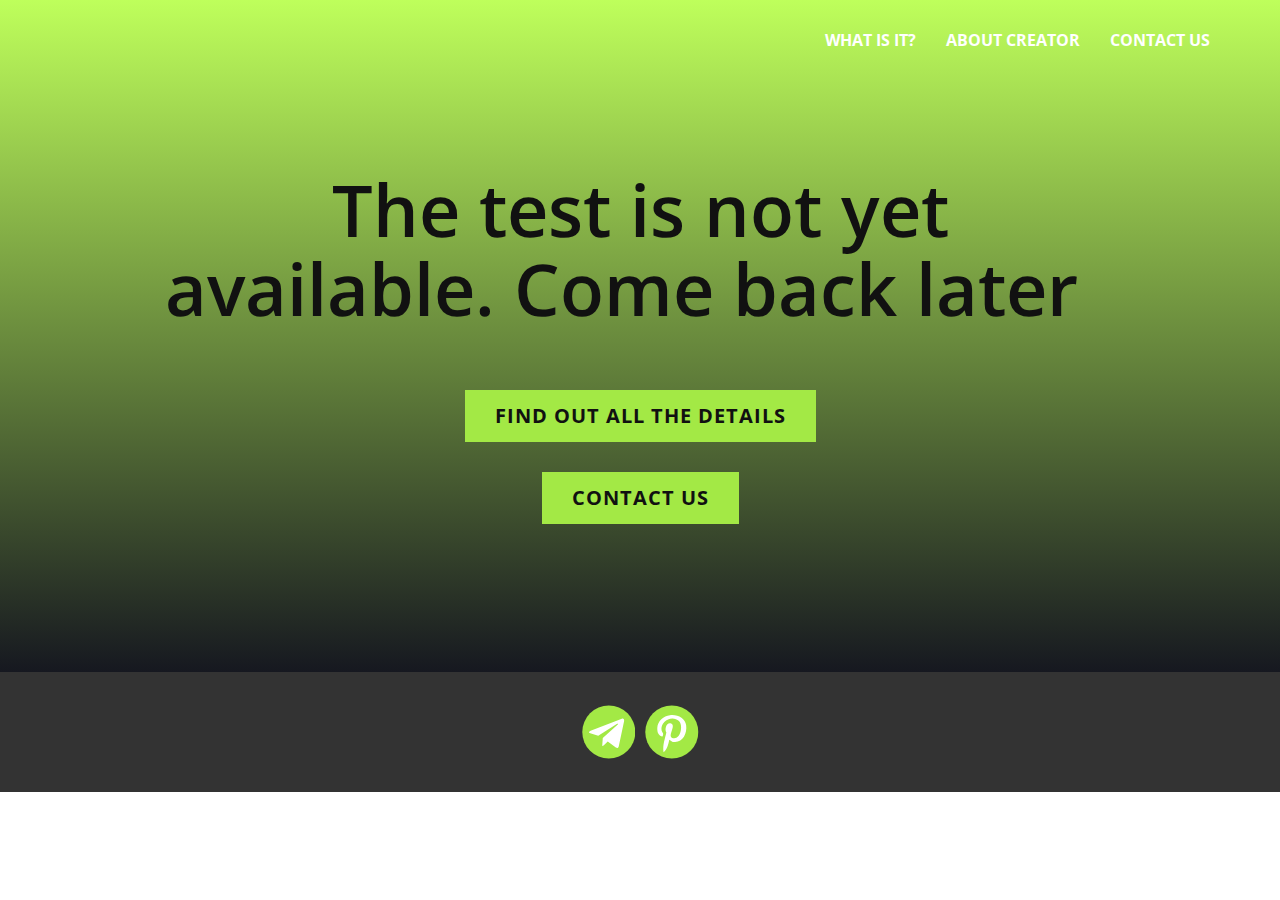
<file: test.html>
<!DOCTYPE html>
<html style="font-size: 16px;" lang="ru"><head>
    <meta name="viewport" content="width=device-width, initial-scale=1.0">
    <meta charset="utf-8">
    <meta name="keywords" content="The test is not yet available. Come back later​​​​">
    <meta name="description" content="">
    <title>test</title>
    <link rel="stylesheet" href="nicepage.css" media="screen">
<link rel="stylesheet" href="test.css" media="screen">
    <script class="u-script" type="text/javascript" src="jquery.js" defer=""></script>
    <script class="u-script" type="text/javascript" src="nicepage.js" defer=""></script>
    <link id="u-theme-google-font" rel="stylesheet" href="https://fonts.googleapis.com/css?family=Roboto:100,100i,300,300i,400,400i,500,500i,700,700i,900,900i|Open+Sans:300,300i,400,400i,500,500i,600,600i,700,700i,800,800i">
    <link id="u-page-google-font" rel="stylesheet" href="https://fonts.googleapis.com/css?family=Open+Sans:300,300i,400,400i,500,500i,600,600i,700,700i,800,800i">
    
    
    
    <script type="application/ld+json">{
		"@context": "http://schema.org",
		"@type": "Organization",
		"name": "",
		"sameAs": [
				"https://web.telegram.org/a/#-1002095829062",
				"https://ru.pinterest.com/kissdreamsuperslim/self-rate/"
		]
}</script>
    <meta name="theme-color" content="#478ac9">
    <meta property="og:title" content="test">
    <meta property="og:type" content="website">
  <meta data-intl-tel-input-cdn-path="intlTelInput/"></head>
  <body data-path-to-root="./" data-include-products="false" class="u-body u-overlap u-overlap-transparent u-xl-mode" data-lang="ru"><header class="u-clearfix u-custom-color-4 u-header u-header" id="sec-a756"><div class="u-clearfix u-sheet u-valign-middle u-sheet-1">
        <nav class="u-menu u-menu-one-level u-offcanvas u-menu-1">
          <div class="menu-collapse" style="font-size: 1rem; letter-spacing: 0px; font-weight: 700; text-transform: uppercase;">
            <a class="u-button-style u-custom-active-border-color u-custom-border u-custom-border-color u-custom-borders u-custom-hover-border-color u-custom-left-right-menu-spacing u-custom-padding-bottom u-custom-text-active-color u-custom-text-color u-custom-text-hover-color u-custom-top-bottom-menu-spacing u-nav-link u-text-active-palette-1-base u-text-hover-palette-2-base" href="#">
              <svg class="u-svg-link" viewBox="0 0 24 24"><use xmlns:xlink="http://www.w3.org/1999/xlink" xlink:href="#menu-hamburger"></use></svg>
              <svg class="u-svg-content" version="1.1" id="menu-hamburger" viewBox="0 0 16 16" x="0px" y="0px" xmlns:xlink="http://www.w3.org/1999/xlink" xmlns="http://www.w3.org/2000/svg"><g><rect y="1" width="16" height="2"></rect><rect y="7" width="16" height="2"></rect><rect y="13" width="16" height="2"></rect>
</g></svg>
            </a>
          </div>
          <div class="u-custom-menu u-nav-container">
            <ul class="u-nav u-spacing-30 u-unstyled u-nav-1"><li class="u-nav-item"><a class="u-border-2 u-border-active-custom-color-1 u-border-hover-custom-color-1 u-border-no-left u-border-no-right u-border-no-top u-button-style u-nav-link u-text-active-custom-color-1 u-text-hover-custom-color-1 u-text-white" href="main.html#carousel_46c8" style="padding: 10px 0px;">What is it?</a>
</li><li class="u-nav-item"><a class="u-border-2 u-border-active-custom-color-1 u-border-hover-custom-color-1 u-border-no-left u-border-no-right u-border-no-top u-button-style u-nav-link u-text-active-custom-color-1 u-text-hover-custom-color-1 u-text-white" href="main.html#sec-3a08" style="padding: 10px 0px;">About creator</a>
</li><li class="u-nav-item"><a class="u-border-2 u-border-active-custom-color-1 u-border-hover-custom-color-1 u-border-no-left u-border-no-right u-border-no-top u-button-style u-nav-link u-text-active-custom-color-1 u-text-hover-custom-color-1 u-text-white" href="contact-us.html" style="padding: 10px 0px;">Contact us</a>
</li></ul>
          </div>
          <div class="u-custom-menu u-nav-container-collapse">
            <div class="u-black u-container-style u-inner-container-layout u-opacity u-opacity-95 u-sidenav">
              <div class="u-inner-container-layout u-sidenav-overflow">
                <div class="u-menu-close"></div>
                <ul class="u-align-center u-nav u-popupmenu-items u-unstyled u-nav-2"><li class="u-nav-item"><a class="u-button-style u-nav-link" href="main.html#carousel_46c8">What is it?</a>
</li><li class="u-nav-item"><a class="u-button-style u-nav-link" href="main.html#sec-3a08">About creator</a>
</li><li class="u-nav-item"><a class="u-button-style u-nav-link" href="contact-us.html">Contact us</a>
</li></ul>
              </div>
            </div>
            <div class="u-black u-menu-overlay u-opacity u-opacity-70"></div>
          </div>
        </nav>
      </div></header>
    <section class="u-clearfix u-gradient u-section-1" id="sec-565d">
      <div class="u-clearfix u-sheet u-sheet-1">
        <h1 class="u-align-center u-custom-font u-font-open-sans u-text u-text-1">The test is not yet available. Come back later<span style="font-weight: 600;">
            <span style="font-weight: 600;">
              <span style="font-size: 3.75rem;"></span>
            </span>
          </span>&nbsp;
        </h1>
        <a href="information.html" class="u-border-none u-btn u-button-style u-custom-color-5 u-hover-custom-color-3 u-btn-1">Find out all the details</a>
        <a href="contact-us.html" class="u-border-none u-btn u-button-style u-custom-color-5 u-hover-black u-btn-2">contact us</a>
      </div>
    </section>
    
    
    
    <footer class="u-align-center-md u-align-center-sm u-align-center-xs u-clearfix u-footer u-grey-80" id="sec-3b1e"><div class="u-clearfix u-sheet u-sheet-1">
        <div class="u-align-left u-social-icons u-spacing-10 u-social-icons-1" data-animation-name="" data-animation-duration="0" data-animation-direction="">
          <a class="u-social-url" target="_blank" data-type="Telegram" title="Telegram" href="https://web.telegram.org/a/#-1002095829062"><span class="u-icon u-social-icon u-social-telegram u-text-custom-color-5 u-icon-1"><svg class="u-svg-link" preserveAspectRatio="xMidYMin slice" viewBox="0 0 112 112" style=""><use xmlns:xlink="http://www.w3.org/1999/xlink" xlink:href="#svg-a0a1"></use></svg><svg class="u-svg-content" viewBox="0 0 112 112" x="0" y="0" id="svg-a0a1"><circle fill="currentColor" cx="56.1" cy="56.1" r="55"></circle><path fill="#FFFFFF" d="M18.4,53.2l64.7-24.9c3-1.1,5.6,0.7,4.7,5.3l0,0l-11,51.8c-0.8,3.7-3,4.6-6.1,2.8L53.9,75.8l-8.1,7.8
	c-0.9,0.9-1.7,1.6-3.4,1.6l1.2-17l31.1-28c1.4-1.2-0.3-1.9-2.1-0.7L34.2,63.7l-16.6-5.2C14,57.4,14,54.9,18.4,53.2L18.4,53.2z"></path></svg></span>
          </a>
          <a class="u-social-url" target="_blank" data-type="Pinterest" title="Pinterest" href="https://ru.pinterest.com/kissdreamsuperslim/self-rate/"><span class="u-icon u-social-icon u-social-pinterest u-text-custom-color-5 u-icon-2"><svg class="u-svg-link" preserveAspectRatio="xMidYMin slice" viewBox="0 0 112 112" style=""><use xmlns:xlink="http://www.w3.org/1999/xlink" xlink:href="#svg-3374"></use></svg><svg class="u-svg-content" viewBox="0 0 112 112" x="0" y="0" id="svg-3374"><circle fill="currentColor" cx="56.1" cy="56.1" r="55"></circle><path fill="#FFFFFF" d="M61.1,76.9c-4.7-0.3-6.7-2.7-10.3-5c-2,10.7-4.6,20.9-11.9,26.2c-2.2-16.1,3.3-28.2,5.9-41
      c-4.4-7.5,0.6-22.5,9.9-18.8c11.6,4.6-10,27.8,4.4,30.7C74.2,72,80.3,42.8,71,33.4C57.5,19.6,31.7,33,34.9,52.6
      c0.8,4.8,5.8,6.2,2,12.9c-8.7-1.9-11.2-8.8-10.9-17.8C26.5,32.8,39.3,22.5,52.2,21c16.3-1.9,31.6,5.9,33.7,21.2
      C88.2,59.5,78.6,78.2,61.1,76.9z"></path></svg></span>
          </a>
        </div>
      </div></footer>
  
</body></html>
</file>
